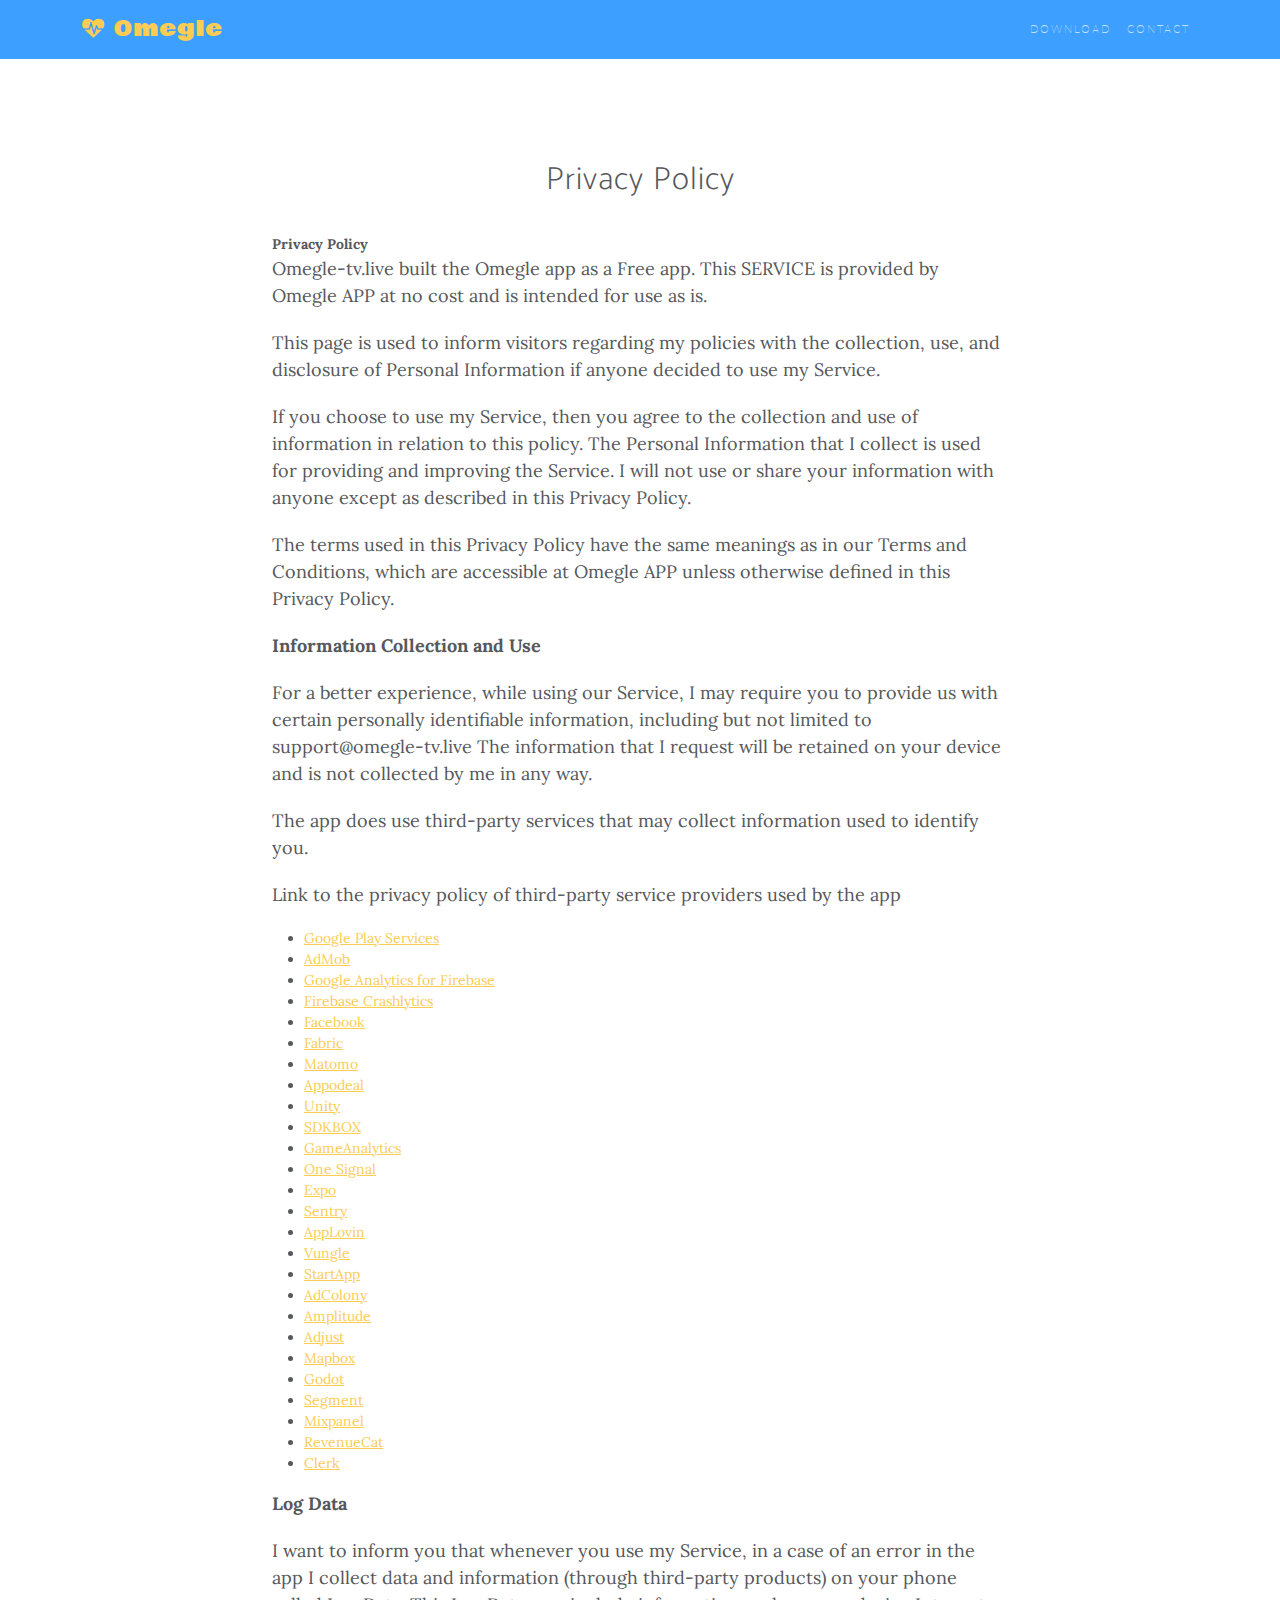
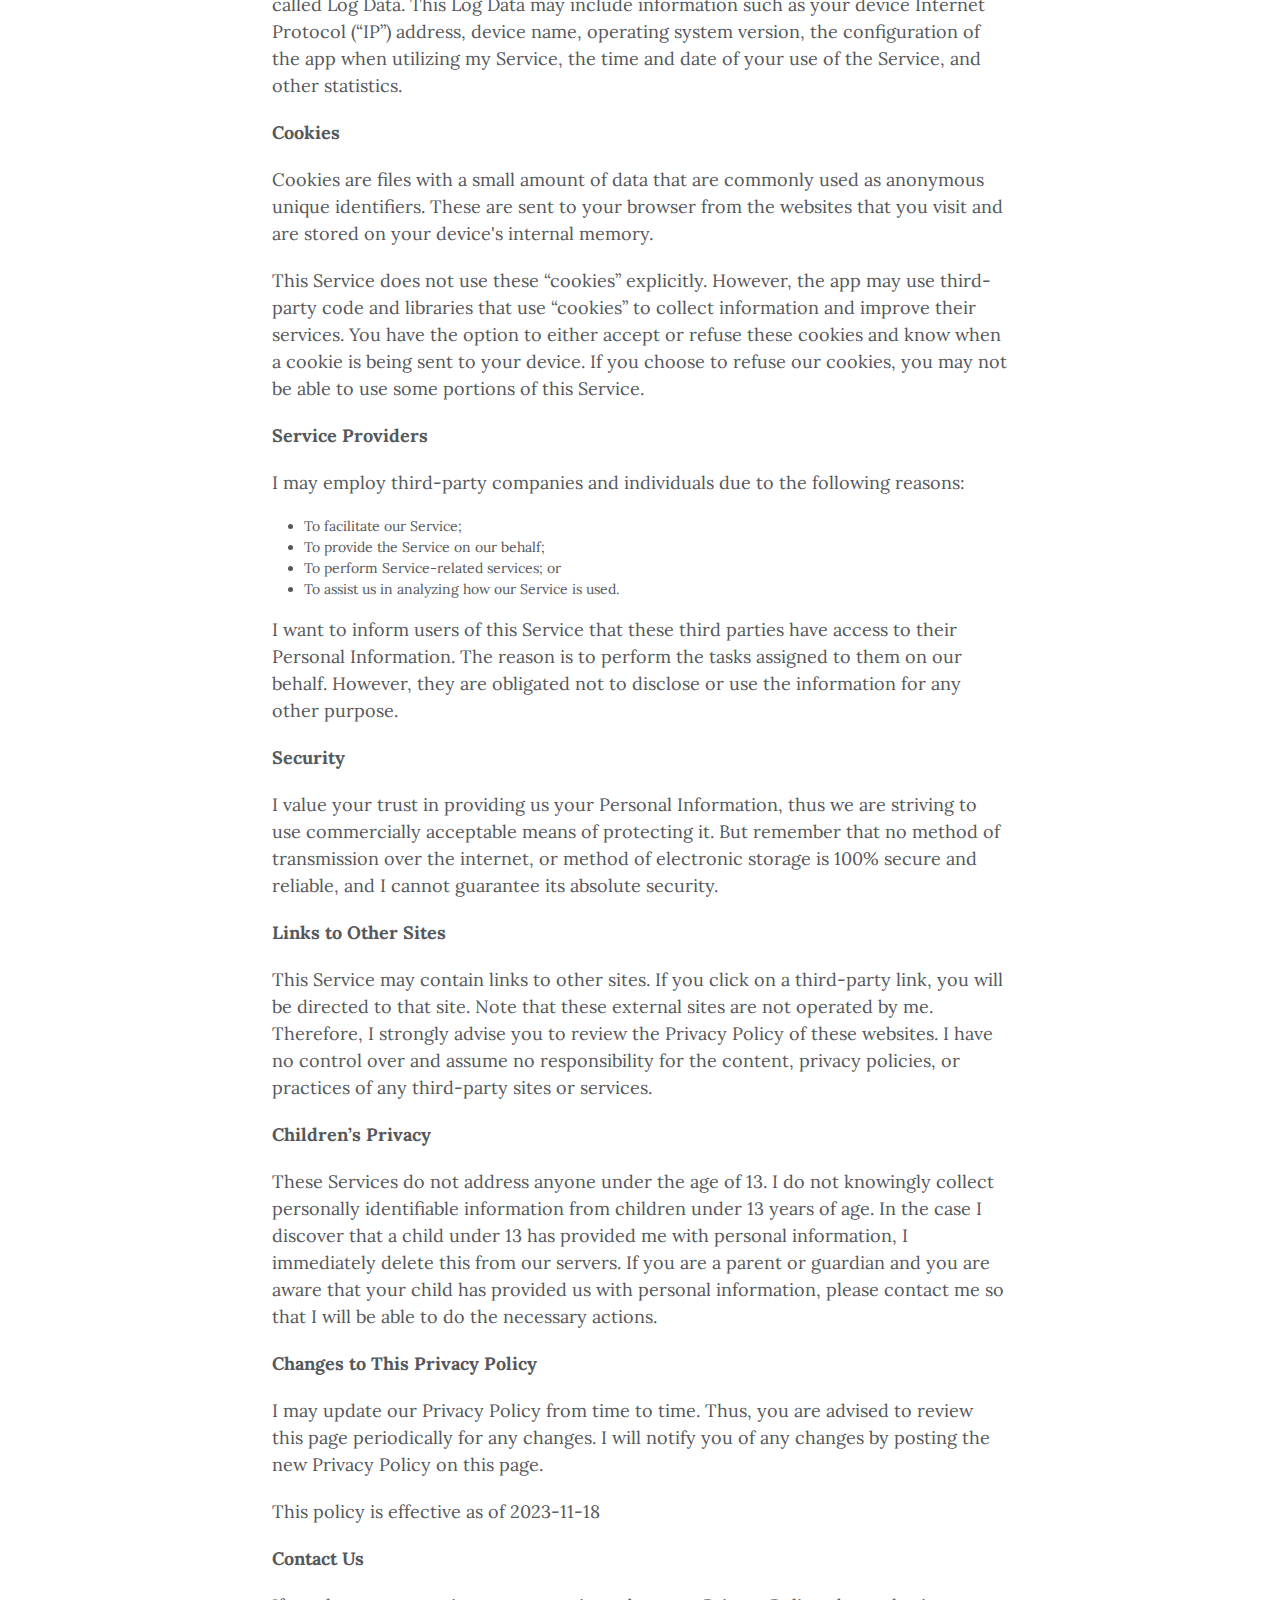
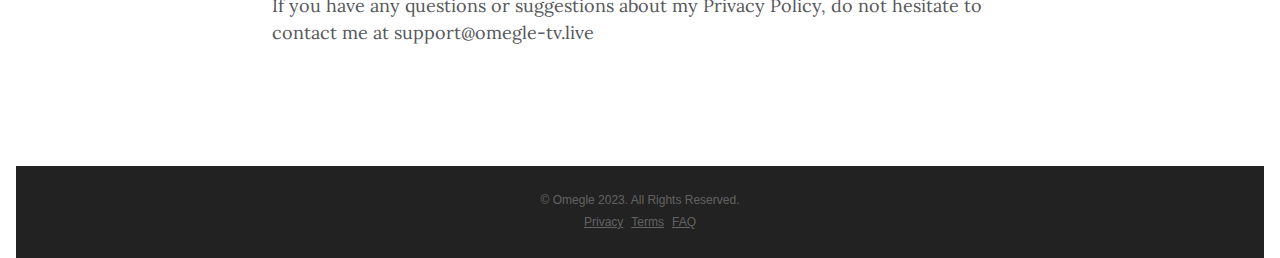
<file: privacy-policy.html>
<!DOCTYPE html><html>
<!-- Mirrored from huaweihealth.online/privacy-policy.html by HTTrack Website Copier/3.x [XR&CO'2014], Mon, 04 Dec 2023 22:27:15 GMT -->
<head><meta charset="utf-8"><meta name="viewport" content="width=device-width, initial-scale=1.0, shrink-to-fit=no"><title>Omegle</title><meta property="og:type" content="website">
<meta name="description" content="">
<meta property="og:image" content="assets/img/logo.png"><link 
rel="icon" type="image/png" sizes="512x512" href="assets/img/logo75f8.png?h=8b52d3a3e63d98d2d444183d46a5392a"><link 
rel="icon" type="image/png" sizes="512x512" href="assets/img/logo75f8.png?h=8b52d3a3e63d98d2d444183d46a5392a"><link 
rel="icon" type="image/png" sizes="512x512" href="assets/img/logo75f8.png?h=8b52d3a3e63d98d2d444183d46a5392a"><link 
rel="icon" type="image/png" sizes="512x512" href="assets/img/logo75f8.png?h=8b52d3a3e63d98d2d444183d46a5392a"><link 
rel="icon" type="image/png" sizes="512x512" href="assets/img/logo75f8.png?h=8b52d3a3e63d98d2d444183d46a5392a"><link 
rel="stylesheet" href="assets/bootstrap/css/bootstrap.min4ba7.css?h=b69a528ab9c979a9055bc8ec4f68b52b"><link 
rel="stylesheet" href="https://fonts.googleapis.com/css?family=Lato"><link 
rel="stylesheet" href="https://fonts.googleapis.com/css?family=Catamaran:100,200,300,400,500,600,700,800,900"><link 
rel="stylesheet" href="https://fonts.googleapis.com/css?family=Muli"><link 
rel="stylesheet" href="https://fonts.googleapis.com/css?family=Alfa+Slab+One&amp;display=swap"><link 
rel="stylesheet" href="https://fonts.googleapis.com/css?family=Antonio&amp;display=swap"><link 
rel="stylesheet" href="https://fonts.googleapis.com/css?family=Boogaloo&amp;display=swap"><link 
rel="stylesheet" href="https://fonts.googleapis.com/css?family=Bowlby+One&amp;display=swap"><link 
rel="stylesheet" href="https://fonts.googleapis.com/css?family=Bowlby+One+SC&amp;display=swap"><link 
rel="stylesheet" href="https://fonts.googleapis.com/css?family=Lora"><link 
rel="stylesheet" href="./use.fontawesome.com/releases/v5.12.0/css/all.css"><link 
rel="stylesheet" href="./cdnjs.cloudflare.com/ajax/libs/font-awesome/4.7.0/css/font-awesome.min.css"><link 
rel="stylesheet" href="./cdnjs.cloudflare.com/ajax/libs/simple-line-icons/2.4.1/css/simple-line-icons.min.css"><link 
rel="stylesheet" href="assets/fonts/fontawesome5-overrides.mina453.css?h=ef9efa29ed5490562c2ff272112d2e97"><link 
rel="stylesheet" href="assets/css/styles.mine9b0.css?h=7bb30df6350f6db84b984beed6a8828d"></head><body><nav class="navbar navbar-light navbar-expand-lg fixed-top" id="mainNav" style="background: #3D9FFF;"><div class="container"><a class="navbar-brand" href="index.html" style="font-family: 'Bowlby One', serif;font-size: 22px;"><i class="fa fa-heartbeat"></i>&nbsp;<strong>Omegle</strong></a><button data-bs-toggle="collapse" data-bs-target="#navbarResponsive" class="navbar-toggler float-end" aria-controls="navbarResponsive" aria-expanded="false" aria-label="Toggle navigation"><i class="fa fa-bars"></i></button><div class="collapse navbar-collapse" id="navbarResponsive"><ul class="navbar-nav ms-auto"><li class="nav-item"><a class="nav-link" href="https://play.google.com/store/apps/details?id=com.Huawei.HealthApp.For.Android">Download</a></li><li class="nav-item"><a class="nav-link" href="support@omegle-tv.live">Contact</a></li></ul></div></div></nav><!-- Start: Article Clean --><section class="article-clean"><div class="container"><div class="row"><div class="col-lg-10 col-xl-8 offset-lg-1 offset-xl-2"><!-- Start: Intro --><div class="intro"><h1 class="text-center">Privacy Policy</h1></div><!-- End: Intro --><!DOCTYPE html>
    <html>
    <head>
      <meta charset='utf-8'>
      <meta name='viewport' content='width=device-width'>
      <title>Privacy Policy</title>
      <style> body { font-family: 'Helvetica Neue', Helvetica, Arial, sans-serif; padding:1em; } </style>
    </head>
    <body>
    <strong>Privacy Policy</strong> <p>
                  Omegle-tv.live built the Omegle app as
                  a Free app. This SERVICE is provided by
                  Omegle APP at no cost and is intended for use as
                  is.
                </p> <p>
                  This page is used to inform visitors regarding my
                  policies with the collection, use, and disclosure of Personal
                  Information if anyone decided to use my Service.
                </p> <p>
                  If you choose to use my Service, then you agree to
                  the collection and use of information in relation to this
                  policy. The Personal Information that I collect is
                  used for providing and improving the Service. I will not use or share your information with
                  anyone except as described in this Privacy Policy.
                </p> <p>
                  The terms used in this Privacy Policy have the same meanings
                  as in our Terms and Conditions, which are accessible at
                  Omegle APP unless otherwise defined in this Privacy Policy.
                </p> <p><strong>Information Collection and Use</strong></p> <p>
                  For a better experience, while using our Service, I
                  may require you to provide us with certain personally
                  identifiable information, including but not limited to support@omegle-tv.live The information that
                  I request will be retained on your device and is not collected by me in any way.
                </p> <div><p>
                    The app does use third-party services that may collect
                    information used to identify you.
                  </p> <p>
                    Link to the privacy policy of third-party service providers used
                    by the app
                  </p> <ul><li><a href="https://www.google.com/policies/privacy/" target="_blank" rel="noopener noreferrer">Google Play Services</a></li><li><a href="https://support.google.com/admob/answer/6128543?hl=en" target="_blank" rel="noopener noreferrer">AdMob</a></li><li><a href="https://firebase.google.com/support/privacy" target="_blank" rel="noopener noreferrer">Google Analytics for Firebase</a></li><li><a href="https://firebase.google.com/support/privacy/" target="_blank" rel="noopener noreferrer">Firebase Crashlytics</a></li><li><a href="https://www.facebook.com/about/privacy/update/printable" target="_blank" rel="noopener noreferrer">Facebook</a></li><li><a href="https://policies.google.com/privacy" target="_blank" rel="noopener noreferrer">Fabric</a></li><li><a href="https://matomo.org/privacy-policy/" target="_blank" rel="noopener noreferrer">Matomo</a></li><!----><!----><li><a href="https://www.appodeal.com/home/privacy-policy/" target="_blank" rel="noopener noreferrer">Appodeal</a></li><!----><li><a href="https://unity3d.com/legal/privacy-policy" target="_blank" rel="noopener noreferrer">Unity</a></li><li><a href="https://www.sdkbox.com/privacy" target="_blank" rel="noopener noreferrer">SDKBOX</a></li><li><a href="https://gameanalytics.com/privacy" target="_blank" rel="noopener noreferrer">GameAnalytics</a></li><li><a href="https://onesignal.com/privacy_policy" target="_blank" rel="noopener noreferrer">One Signal</a></li><li><a href="https://expo.io/privacy" target="_blank" rel="noopener noreferrer">Expo</a></li><li><a href="https://sentry.io/privacy/" target="_blank" rel="noopener noreferrer">Sentry</a></li><li><a href="https://www.applovin.com/privacy/" target="_blank" rel="noopener noreferrer">AppLovin</a></li><li><a href="https://vungle.com/privacy/" target="_blank" rel="noopener noreferrer">Vungle</a></li><li><a href="https://www.startapp.com/privacy/" target="_blank" rel="noopener noreferrer">StartApp</a></li><li><a href="https://www.adcolony.com/privacy-policy/" target="_blank" rel="noopener noreferrer">AdColony</a></li><li><a href="https://amplitude.com/privacy" target="_blank" rel="noopener noreferrer">Amplitude</a></li><li><a href="https://www.adjust.com/terms/privacy-policy" target="_blank" rel="noopener noreferrer">Adjust</a></li><li><a href="https://www.mapbox.com/legal/privacy" target="_blank" rel="noopener noreferrer">Mapbox</a></li><li><a href="https://godotengine.org/privacy-policy" target="_blank" rel="noopener noreferrer">Godot</a></li><li><a href="https://segment.com/legal/privacy/" target="_blank" rel="noopener noreferrer">Segment</a></li><li><a href="https://mixpanel.com/legal/privacy-policy/" target="_blank" rel="noopener noreferrer">Mixpanel</a></li><li><a href="https://www.revenuecat.com/privacy" target="_blank" rel="noopener noreferrer">RevenueCat</a></li><li><a href="https://clerk.com/privacy" target="_blank" rel="noopener noreferrer">Clerk</a></li></ul></div> <p><strong>Log Data</strong></p> <p>
                  I want to inform you that whenever you
                  use my Service, in a case of an error in the app
                  I collect data and information (through third-party
                  products) on your phone called Log Data. This Log Data may
                  include information such as your device Internet Protocol
                  (“IP”) address, device name, operating system version, the
                  configuration of the app when utilizing my Service,
                  the time and date of your use of the Service, and other
                  statistics.
                </p> <p><strong>Cookies</strong></p> <p>
                  Cookies are files with a small amount of data that are
                  commonly used as anonymous unique identifiers. These are sent
                  to your browser from the websites that you visit and are
                  stored on your device's internal memory.
                </p> <p>
                  This Service does not use these “cookies” explicitly. However,
                  the app may use third-party code and libraries that use
                  “cookies” to collect information and improve their services.
                  You have the option to either accept or refuse these cookies
                  and know when a cookie is being sent to your device. If you
                  choose to refuse our cookies, you may not be able to use some
                  portions of this Service.
                </p> <p><strong>Service Providers</strong></p> <p>
                  I may employ third-party companies and
                  individuals due to the following reasons:
                </p> <ul><li>To facilitate our Service;</li> <li>To provide the Service on our behalf;</li> <li>To perform Service-related services; or</li> <li>To assist us in analyzing how our Service is used.</li></ul> <p>
                  I want to inform users of this Service
                  that these third parties have access to their Personal
                  Information. The reason is to perform the tasks assigned to
                  them on our behalf. However, they are obligated not to
                  disclose or use the information for any other purpose.
                </p> <p><strong>Security</strong></p> <p>
                  I value your trust in providing us your
                  Personal Information, thus we are striving to use commercially
                  acceptable means of protecting it. But remember that no method
                  of transmission over the internet, or method of electronic
                  storage is 100% secure and reliable, and I cannot
                  guarantee its absolute security.
                </p> <p><strong>Links to Other Sites</strong></p> <p>
                  This Service may contain links to other sites. If you click on
                  a third-party link, you will be directed to that site. Note
                  that these external sites are not operated by me.
                  Therefore, I strongly advise you to review the
                  Privacy Policy of these websites. I have
                  no control over and assume no responsibility for the content,
                  privacy policies, or practices of any third-party sites or
                  services.
                </p> <p><strong>Children’s Privacy</strong></p> <div><p>
                    These Services do not address anyone under the age of 13.
                    I do not knowingly collect personally
                    identifiable information from children under 13 years of age. In the case
                    I discover that a child under 13 has provided
                    me with personal information, I immediately
                    delete this from our servers. If you are a parent or guardian
                    and you are aware that your child has provided us with
                    personal information, please contact me so that
                    I will be able to do the necessary actions.
                  </p></div> <!----> <p><strong>Changes to This Privacy Policy</strong></p> <p>
                  I may update our Privacy Policy from
                  time to time. Thus, you are advised to review this page
                  periodically for any changes. I will
                  notify you of any changes by posting the new Privacy Policy on
                  this page.
                </p> <p>This policy is effective as of 2023-11-18</p> <p><strong>Contact Us</strong></p> <p>
                  If you have any questions or suggestions about my
                  Privacy Policy, do not hesitate to contact me at support@omegle-tv.live
                </p> 
    </body>
    

</html>
      <!-- Start: Text --><div class="text"><p></p></div><!-- End: Text --></div></div></div></section><!-- End: Article Clean --><footer><div class="container"><p>©&nbsp;Omegle
 2023. All Rights Reserved.</p><ul class="list-inline"><li class="list-inline-item"><a href="privacy-policy.html">Privacy</a></li><li class="list-inline-item"><a href="terms.html">Terms</a></li><li class="list-inline-item"><a href="#">FAQ</a></li></ul></div></footer><script src="../cdn.jsdelivr.net/npm/bootstrap%405.1.3/dist/js/bootstrap.bundle.min.js"></script><script src="assets/js/script.min08a4.js?h=abade7a6b58120c54533d461e48e360b"></script></body></html>
</file>
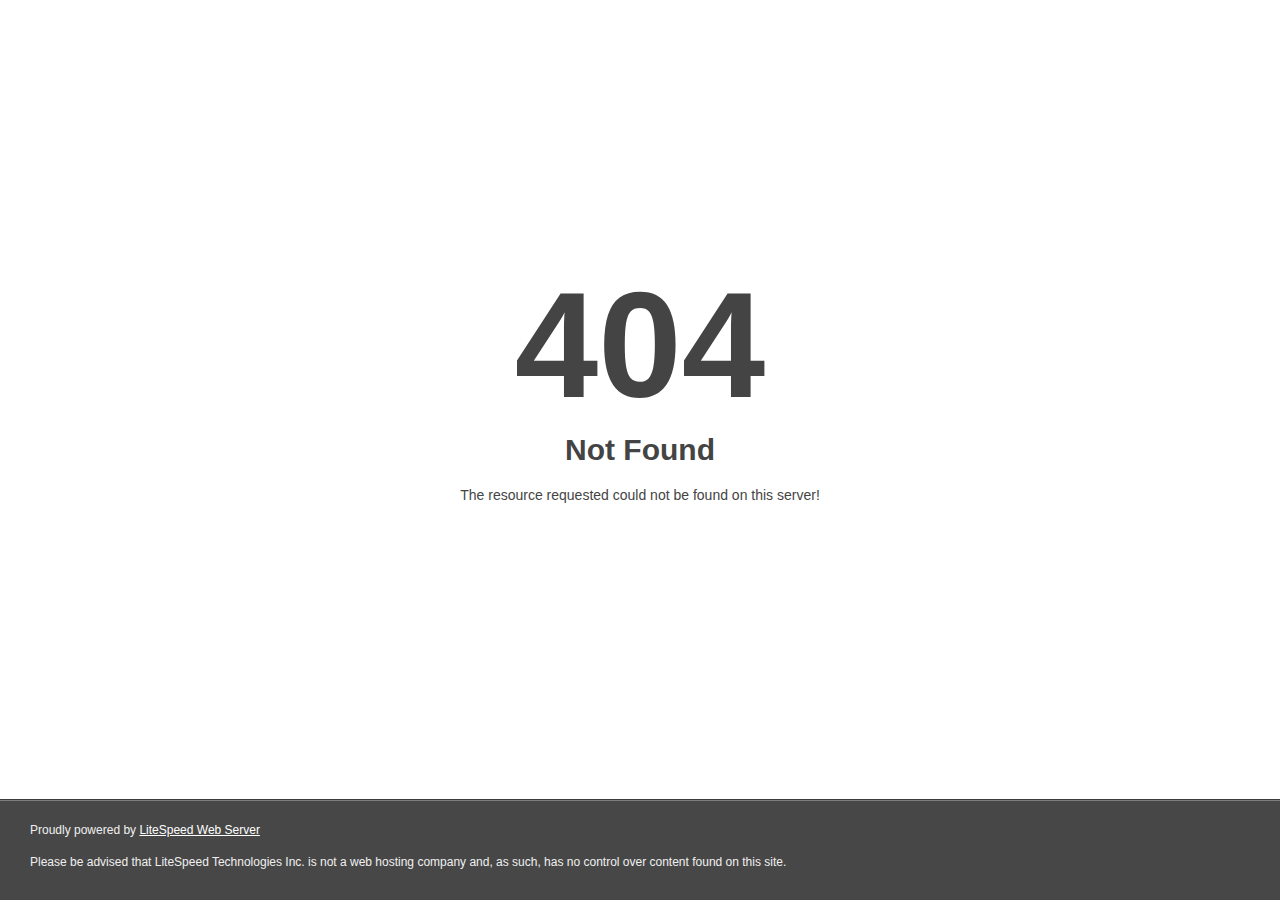
<file: support@huaweihealth.html>
<!DOCTYPE html>
<html style="height:100%">
<head>
<meta name="viewport" content="width=device-width, initial-scale=1, shrink-to-fit=no" />
<title> 404 Not Found
</title></head>
<body style="color: #444; margin:0;font: normal 14px/20px Arial, Helvetica, sans-serif; height:100%; background-color: #fff;">
<div style="height:auto; min-height:100%; ">     <div style="text-align: center; width:800px; margin-left: -400px; position:absolute; top: 30%; left:50%;">
        <h1 style="margin:0; font-size:150px; line-height:150px; font-weight:bold;">404</h1>
<h2 style="margin-top:20px;font-size: 30px;">Not Found
</h2>
<p>The resource requested could not be found on this server!</p>
</div></div><div style="color:#f0f0f0; font-size:12px;margin:auto;padding:0px 30px 0px 30px;position:relative;clear:both;height:100px;margin-top:-101px;background-color:#474747;border-top: 1px solid rgba(0,0,0,0.15);box-shadow: 0 1px 0 rgba(255, 255, 255, 0.3) inset;">
<br>Proudly powered by  <a style="color:#fff;" href="http://www.litespeedtech.com/error-page">LiteSpeed Web Server</a><p>Please be advised that LiteSpeed Technologies Inc. is not a web hosting company and, as such, has no control over content found on this site.</p></div></body></html>
</file>
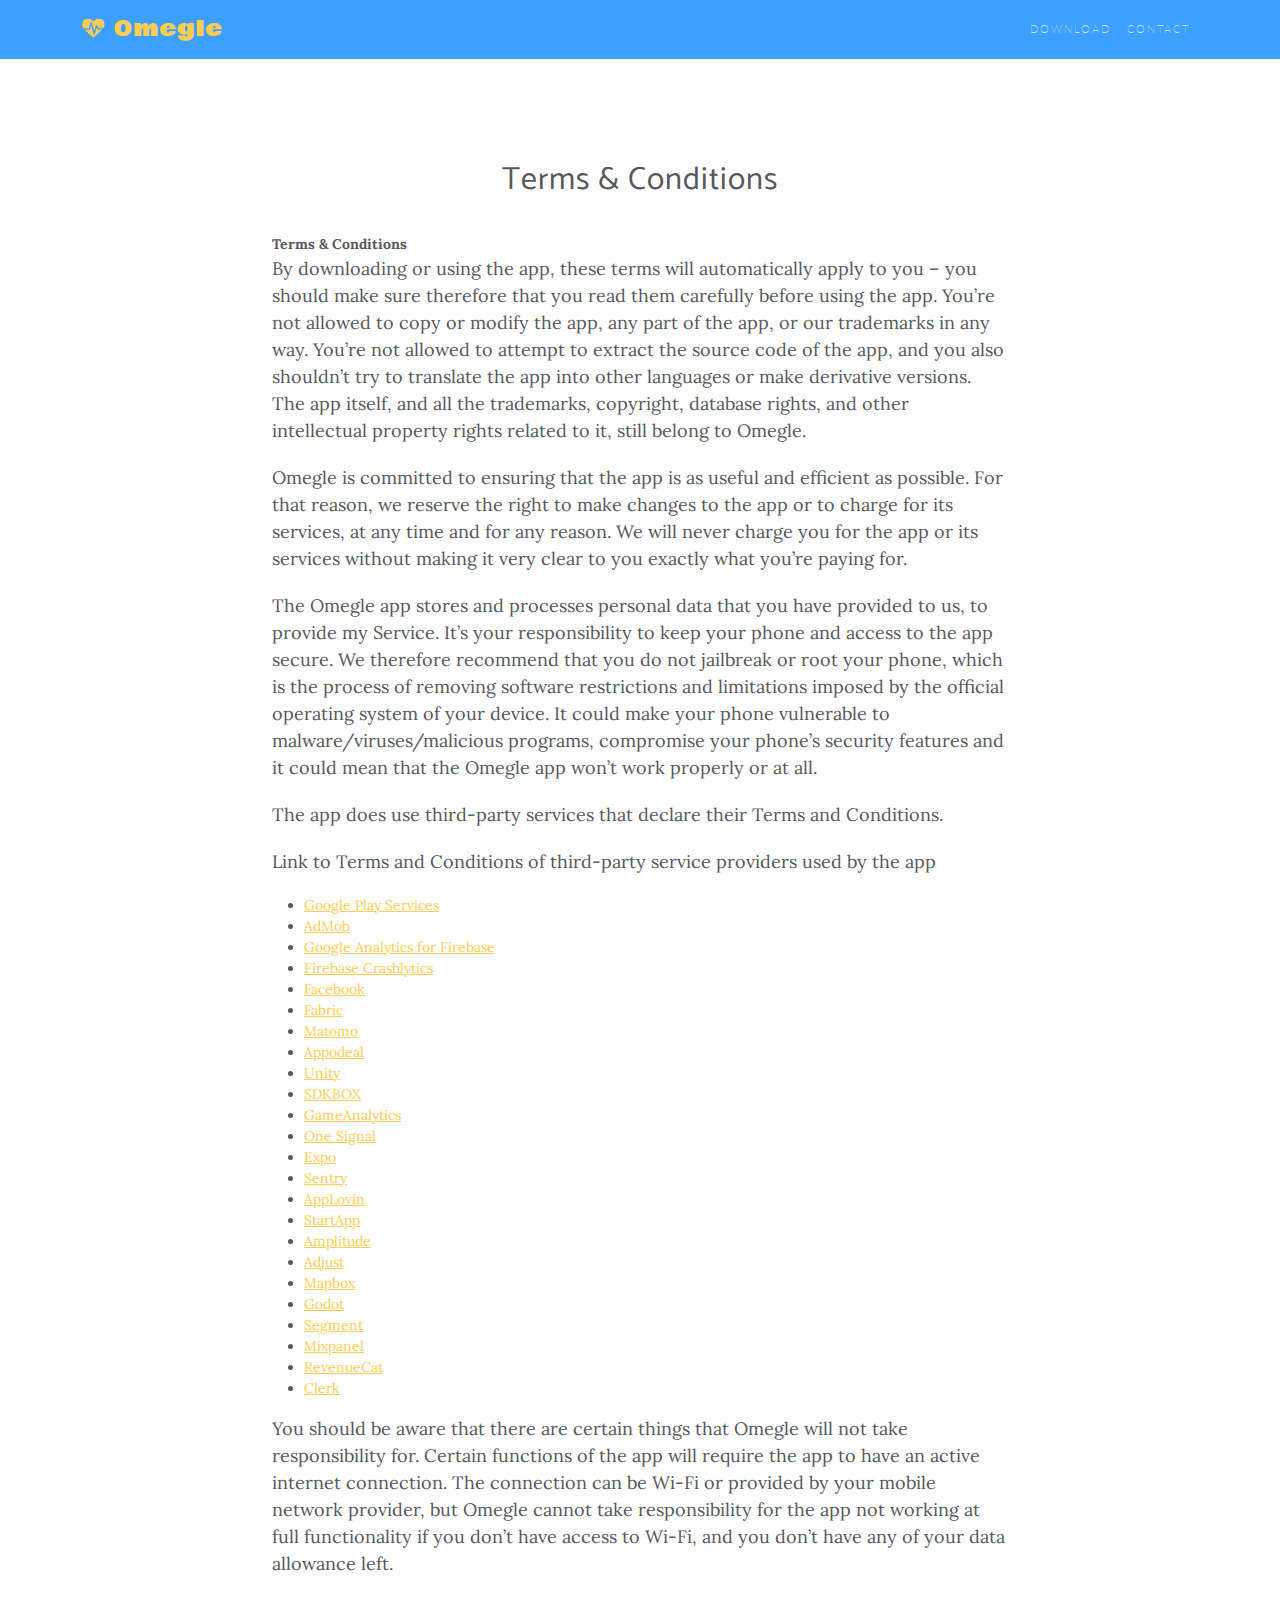
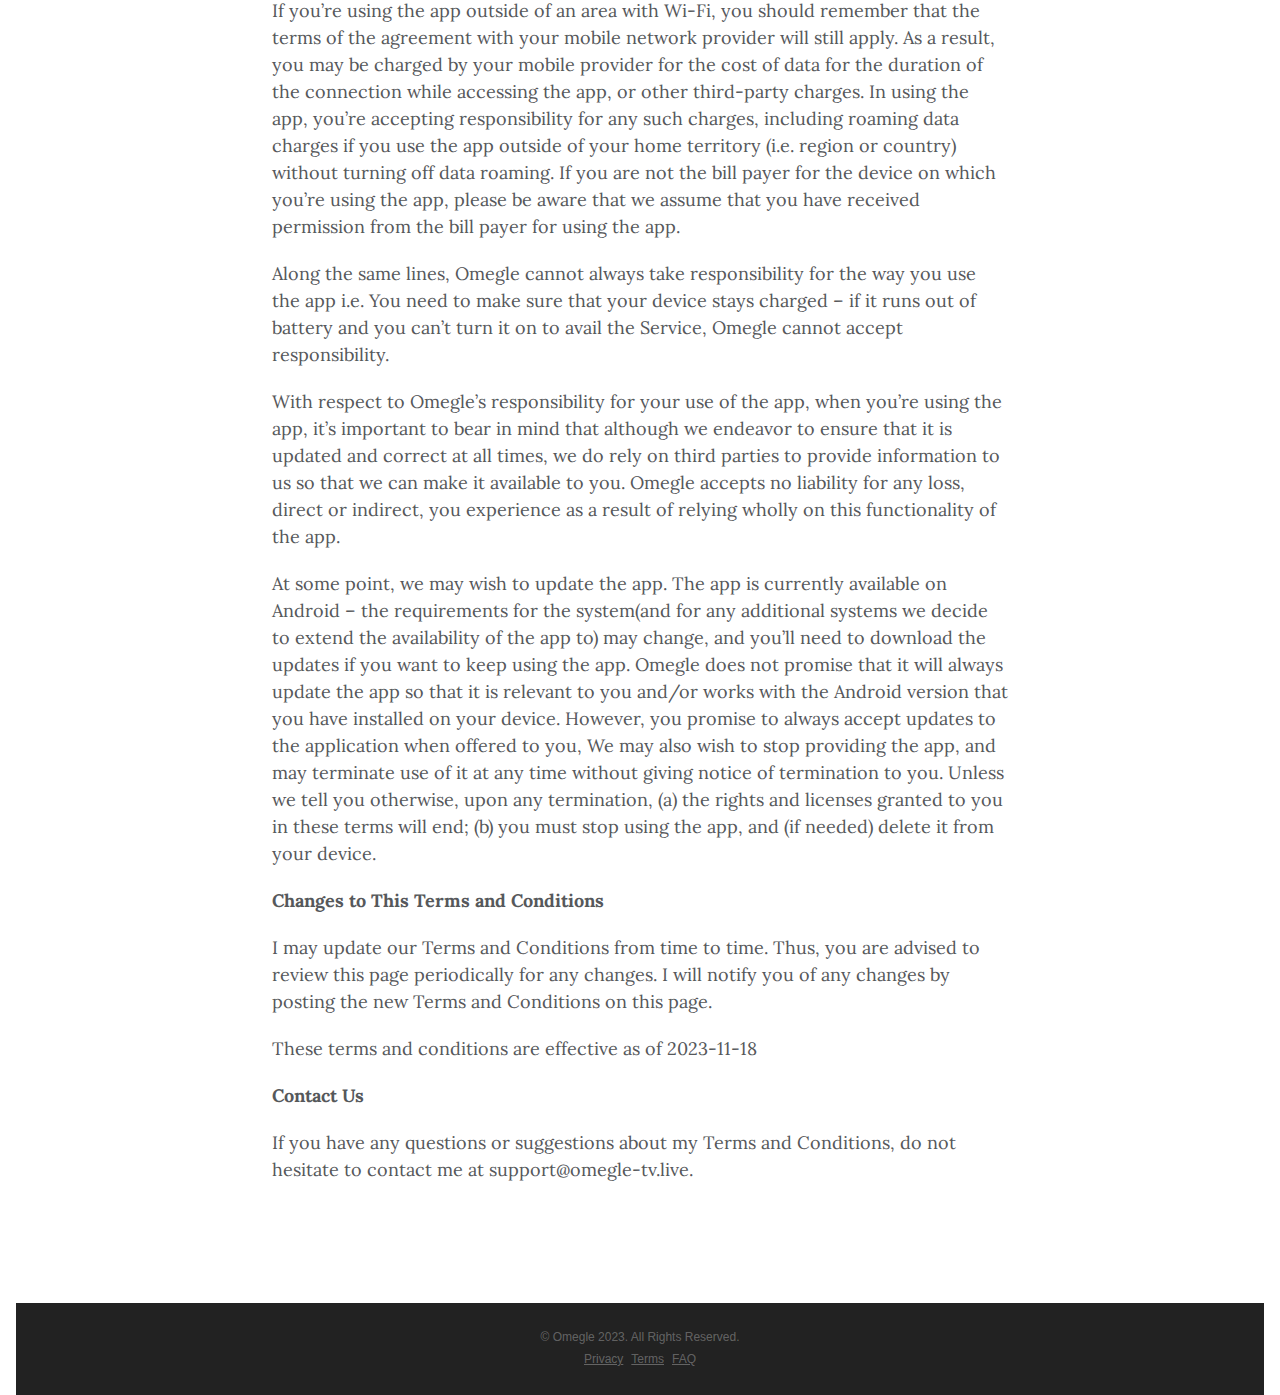
<file: terms.html>
<!DOCTYPE html><html>
<!-- Mirrored from huaweihealth.online/terms.html by HTTrack Website Copier/3.x [XR&CO'2014], Mon, 04 Dec 2023 22:27:15 GMT -->
<head><meta charset="utf-8"><meta name="viewport" content="width=device-width, initial-scale=1.0, shrink-to-fit=no"><title>Omegle</title><meta property="og:type" content="website"><meta name="description" content="Your go-to, integrated health and fitness companion. Whether you want to kick-start your fitness life, keep track of your health, or conveniently manage your smart wearable devices, the Omegle has what you're looking for. Keep your data private, or share it with your loved ones, the power's yours. The latest in health and fitness technology, made simple, secure, and easy to use."><meta property="og:image" content="assets/img/logo.png"><link rel="icon" type="image/png" sizes="512x512" href="assets/img/logo75f8.png?h=8b52d3a3e63d98d2d444183d46a5392a"><link rel="icon" type="image/png" sizes="512x512" href="assets/img/logo75f8.png?h=8b52d3a3e63d98d2d444183d46a5392a"><link rel="icon" type="image/png" sizes="512x512" href="assets/img/logo75f8.png?h=8b52d3a3e63d98d2d444183d46a5392a"><link rel="icon" type="image/png" sizes="512x512" href="assets/img/logo75f8.png?h=8b52d3a3e63d98d2d444183d46a5392a"><link rel="icon" type="image/png" sizes="512x512" href="assets/img/logo75f8.png?h=8b52d3a3e63d98d2d444183d46a5392a"><link rel="stylesheet" href="assets/bootstrap/css/bootstrap.min4ba7.css?h=b69a528ab9c979a9055bc8ec4f68b52b"><link rel="stylesheet" href="https://fonts.googleapis.com/css?family=Lato"><link rel="stylesheet" href="https://fonts.googleapis.com/css?family=Catamaran:100,200,300,400,500,600,700,800,900"><link rel="stylesheet" href="https://fonts.googleapis.com/css?family=Muli"><link rel="stylesheet" href="https://fonts.googleapis.com/css?family=Alfa+Slab+One&amp;display=swap"><link rel="stylesheet" href="https://fonts.googleapis.com/css?family=Antonio&amp;display=swap"><link rel="stylesheet" href="https://fonts.googleapis.com/css?family=Boogaloo&amp;display=swap"><link rel="stylesheet" href="https://fonts.googleapis.com/css?family=Bowlby+One&amp;display=swap"><link rel="stylesheet" href="https://fonts.googleapis.com/css?family=Bowlby+One+SC&amp;display=swap"><link rel="stylesheet" href="https://fonts.googleapis.com/css?family=Lora"><link rel="stylesheet" href="../use.fontawesome.com/releases/v5.12.0/css/all.css"><link rel="stylesheet" href="../cdnjs.cloudflare.com/ajax/libs/font-awesome/4.7.0/css/font-awesome.min.css"><link rel="stylesheet" href="../cdnjs.cloudflare.com/ajax/libs/simple-line-icons/2.4.1/css/simple-line-icons.min.css"><link rel="stylesheet" href="assets/fonts/fontawesome5-overrides.mina453.css?h=ef9efa29ed5490562c2ff272112d2e97"><link rel="stylesheet" href="assets/css/styles.mine9b0.css?h=7bb30df6350f6db84b984beed6a8828d"></head><body><!-- Start: Article Clean --><section class="article-clean"><div class="container"><div class="row"><div class="col-lg-10 col-xl-8 offset-lg-1 offset-xl-2"><!-- Start: Intro --><div class="intro"><h1 class="text-center"><strong>Terms &amp; Conditions</strong></h1></div><!-- End: Intro --><!DOCTYPE html>
    <html>
    <head>
      <meta charset='utf-8'>
      <meta name='viewport' content='width=device-width'>
      <title>Terms &amp; Conditions</title>
      <style> body { font-family: 'Helvetica Neue', Helvetica, Arial, sans-serif; padding:1em; } </style>
    </head>
    <body>
    <strong>Terms &amp; Conditions</strong> <p>
                  By downloading or using the app, these terms will
                  automatically apply to you – you should make sure therefore
                  that you read them carefully before using the app. You’re not
                  allowed to copy or modify the app, any part of the app, or
                  our trademarks in any way. You’re not allowed to attempt to
                  extract the source code of the app, and you also shouldn’t try
                  to translate the app into other languages or make derivative
                  versions. The app itself, and all the trademarks, copyright,
                  database rights, and other intellectual property rights related
                  to it, still belong to Omegle.
                </p> <p>
                  Omegle is committed to ensuring that the app is
                  as useful and efficient as possible. For that reason, we
                  reserve the right to make changes to the app or to charge for
                  its services, at any time and for any reason. We will never
                  charge you for the app or its services without making it very
                  clear to you exactly what you’re paying for.
                </p> <p>
                  The Omegle app stores and processes personal data that
                  you have provided to us, to provide my
                  Service. It’s your responsibility to keep your phone and
                  access to the app secure. We therefore recommend that you do
                  not jailbreak or root your phone, which is the process of
                  removing software restrictions and limitations imposed by the
                  official operating system of your device. It could make your
                  phone vulnerable to malware/viruses/malicious programs,
                  compromise your phone’s security features and it could mean
                  that the Omegle app won’t work properly or at all.
                </p> <div><p>
                    The app does use third-party services that declare their
                    Terms and Conditions.
                  </p> <p>
                    Link to Terms and Conditions of third-party service
                    providers used by the app
                  </p> <ul><li><a href="https://policies.google.com/terms" target="_blank" rel="noopener noreferrer">Google Play Services</a></li><li><a href="https://developers.google.com/admob/terms" target="_blank" rel="noopener noreferrer">AdMob</a></li><li><a href="https://www.google.com/analytics/terms/" target="_blank" rel="noopener noreferrer">Google Analytics for Firebase</a></li><li><a href="https://firebase.google.com/terms/crashlytics" target="_blank" rel="noopener noreferrer">Firebase Crashlytics</a></li><li><a href="https://www.facebook.com/legal/terms/plain_text_terms" target="_blank" rel="noopener noreferrer">Facebook</a></li><li><a href="https://fabric.io/terms/fabric" target="_blank" rel="noopener noreferrer">Fabric</a></li><li><a href="https://matomo.org/terms" target="_blank" rel="noopener noreferrer">Matomo</a></li><!----><!----><li><a href="https://www.appodeal.com/home/terms-of-service/" target="_blank" rel="noopener noreferrer">Appodeal</a></li><!----><li><a href="https://unity3d.com/legal/terms-of-service" target="_blank" rel="noopener noreferrer">Unity</a></li><li><a href="https://www.sdkbox.com/privacy" target="_blank" rel="noopener noreferrer">SDKBOX</a></li><li><a href="https://gameanalytics.com/terms" target="_blank" rel="noopener noreferrer">GameAnalytics</a></li><li><a href="https://onesignal.com/tos" target="_blank" rel="noopener noreferrer">One Signal</a></li><li><a href="https://expo.io/terms" target="_blank" rel="noopener noreferrer">Expo</a></li><li><a href="https://sentry.io/terms/" target="_blank" rel="noopener noreferrer">Sentry</a></li><li><a href="https://www.applovin.com/terms/" target="_blank" rel="noopener noreferrer">AppLovin</a></li><!----><li><a href="https://www.startapp.com/policy/publisher-terms/" target="_blank" rel="noopener noreferrer">StartApp</a></li><!----><li><a href="https://amplitude.com/terms" target="_blank" rel="noopener noreferrer">Amplitude</a></li><li><a href="https://www.adjust.com/terms/general-terms-and-conditions" target="_blank" rel="noopener noreferrer">Adjust</a></li><li><a href="https://www.mapbox.com/legal/tos" target="_blank" rel="noopener noreferrer">Mapbox</a></li><li><a href="https://godotengine.org/license" target="_blank" rel="noopener noreferrer">Godot</a></li><li><a href="https://segment.com/legal/terms/" target="_blank" rel="noopener noreferrer">Segment</a></li><li><a href="https://mixpanel.com/legal/terms-of-use/" target="_blank" rel="noopener noreferrer">Mixpanel</a></li><li><a href="https://www.revenuecat.com/terms" target="_blank" rel="noopener noreferrer">RevenueCat</a></li><li><a href="https://clerk.com/terms" target="_blank" rel="noopener noreferrer">Clerk</a></li></ul></div> <p>
                  You should be aware that there are certain things that
                  Omegle will not take responsibility for. Certain
                  functions of the app will require the app to have an active
                  internet connection. The connection can be Wi-Fi or provided
                  by your mobile network provider, but Omegle
                  cannot take responsibility for the app not working at full
                  functionality if you don’t have access to Wi-Fi, and you don’t
                  have any of your data allowance left.
                </p> <p></p> <p>
                  If you’re using the app outside of an area with Wi-Fi, you
                  should remember that the terms of the agreement with your
                  mobile network provider will still apply. As a result, you may
                  be charged by your mobile provider for the cost of data for
                  the duration of the connection while accessing the app, or
                  other third-party charges. In using the app, you’re accepting
                  responsibility for any such charges, including roaming data
                  charges if you use the app outside of your home territory
                  (i.e. region or country) without turning off data roaming. If
                  you are not the bill payer for the device on which you’re
                  using the app, please be aware that we assume that you have
                  received permission from the bill payer for using the app.
                </p> <p>
                  Along the same lines, Omegle cannot always take
                  responsibility for the way you use the app i.e. You need to
                  make sure that your device stays charged – if it runs out of
                  battery and you can’t turn it on to avail the Service,
                  Omegle cannot accept responsibility.
                </p> <p>
                  With respect to Omegle’s responsibility for your
                  use of the app, when you’re using the app, it’s important to
                  bear in mind that although we endeavor to ensure that it is
                  updated and correct at all times, we do rely on third parties
                  to provide information to us so that we can make it available
                  to you. Omegle accepts no liability for any
                  loss, direct or indirect, you experience as a result of
                  relying wholly on this functionality of the app.
                </p> <p>
                  At some point, we may wish to update the app. The app is
                  currently available on Android – the requirements for the 
                  system(and for any additional systems we
                  decide to extend the availability of the app to) may change,
                  and you’ll need to download the updates if you want to keep
                  using the app. Omegle does not promise that it
                  will always update the app so that it is relevant to you
                  and/or works with the Android version that you have
                  installed on your device. However, you promise to always
                  accept updates to the application when offered to you, We may
                  also wish to stop providing the app, and may terminate use of
                  it at any time without giving notice of termination to you.
                  Unless we tell you otherwise, upon any termination, (a) the
                  rights and licenses granted to you in these terms will end;
                  (b) you must stop using the app, and (if needed) delete it
                  from your device.
                </p> <p><strong>Changes to This Terms and Conditions</strong></p> <p>
                  I may update our Terms and Conditions
                  from time to time. Thus, you are advised to review this page
                  periodically for any changes. I will
                  notify you of any changes by posting the new Terms and
                  Conditions on this page.
                </p> <p>
                  These terms and conditions are effective as of 2023-11-18
                </p> <p><strong>Contact Us</strong></p> <p>
                  If you have any questions or suggestions about my
                  Terms and Conditions, do not hesitate to contact me
                  at support@omegle-tv.live.
                </p>
    </body>
    
</html>
      <!-- Start: Text --><div class="text"><p></p></div><!-- End: Text --></div></div></div></section><!-- End: Article Clean --><nav class="navbar navbar-light navbar-expand-lg fixed-top" id="mainNav" style="background: #3D9FFF;"><div class="container"><a class="navbar-brand" href="index.html" style="font-family: 'Bowlby One', serif;font-size: 22px;"><i class="fa fa-heartbeat"></i>&nbsp;<strong>Omegle</strong></a><button data-bs-toggle="collapse" data-bs-target="#navbarResponsive" class="navbar-toggler float-end" aria-controls="navbarResponsive" aria-expanded="false" aria-label="Toggle navigation"><i class="fa fa-bars"></i></button><div class="collapse navbar-collapse" id="navbarResponsive"><ul class="navbar-nav ms-auto"><li class="nav-item"><a class="nav-link" href="https://play.google.com/store/apps/details?id=com.Huawei.HealthApp.For.Android">Download</a></li><li class="nav-item"><a class="nav-link" href="mailto:support@omegle-tv.live">Contact</a></li></ul></div></div></nav><footer><div class="container"><p>©&nbsp;Omegle 2023. All Rights Reserved.</p><ul class="list-inline"><li class="list-inline-item"><a href="privacy-policy.html">Privacy</a></li><li class="list-inline-item"><a href="terms.html">Terms</a></li><li class="list-inline-item"><a href="#">FAQ</a></li></ul></div></footer><script src="../cdn.jsdelivr.net/npm/bootstrap%405.1.3/dist/js/bootstrap.bundle.min.js"></script><script src="assets/js/script.min08a4.js?h=abade7a6b58120c54533d461e48e360b"></script></body></html>
</file>
<file: assets/css/styles.mine9b0.css>
.article-clean{color:#56585b;background-color:#fff;font-family:Lora,serif;font-size:14px}.article-clean .intro{font-size:16px;margin:0 auto 30px}.article-clean .intro h1{font-size:32px;margin-bottom:15px;padding-top:20px;line-height:1.5;color:inherit;margin-top:20px}.article-clean .intro p{color:#929292;font-size:12px}.article-clean .intro p .by{font-style:italic}.article-clean .intro p .date{text-transform:uppercase;padding:4px 0 4px 10px;margin-left:10px;border-left:1px solid #ddd}.article-clean .intro p a{color:#333;text-transform:uppercase;padding-left:3px}.article-clean .intro img{margin-top:20px}.article-clean .text p{margin-bottom:20px;line-height:1.45}.article-clean .text h2{margin-top:28px;margin-bottom:20px;line-height:1.45;font-size:16px;font-weight:700;color:#333}@media (min-width:768px){.article-clean .text p{font-size:16px}.article-clean .text h2{font-size:20px}}.article-clean .text figure{text-align:center;margin-top:30px;margin-bottom:20px}.article-clean .text figure img{margin-bottom:12px;max-width:100%}
</file>
<file: assets/fonts/fontawesome5-overrides.mina453.css>
.fab.fa-bitcoin:before{content:"\f379"}.far.fa-calendar:before,.fas.fa-calendar:before{content:"\f133"}.far.fa-clipboard:before,.fas.fa-clipboard:before{content:"\f328"}.fab.fa-facebook-f:before{content:"\f39e"}.fab.fa-google-plus:before{content:"\f2b3"}.fas.fa-hotel:before{content:"\f594"}.fab.fa-linkedin:before{content:"\f08c"}.fas.fa-reply:before{content:"\f3e5"}.fas.fa-thermometer:before{content:"\f491"}.fab.fa-vimeo:before{content:"\f40a"}.far.fa-window-close:before,.fas.fa-window-close:before{content:"\f410"}.fab.fa-youtube-square:before{content:"\f431"}
</file>
